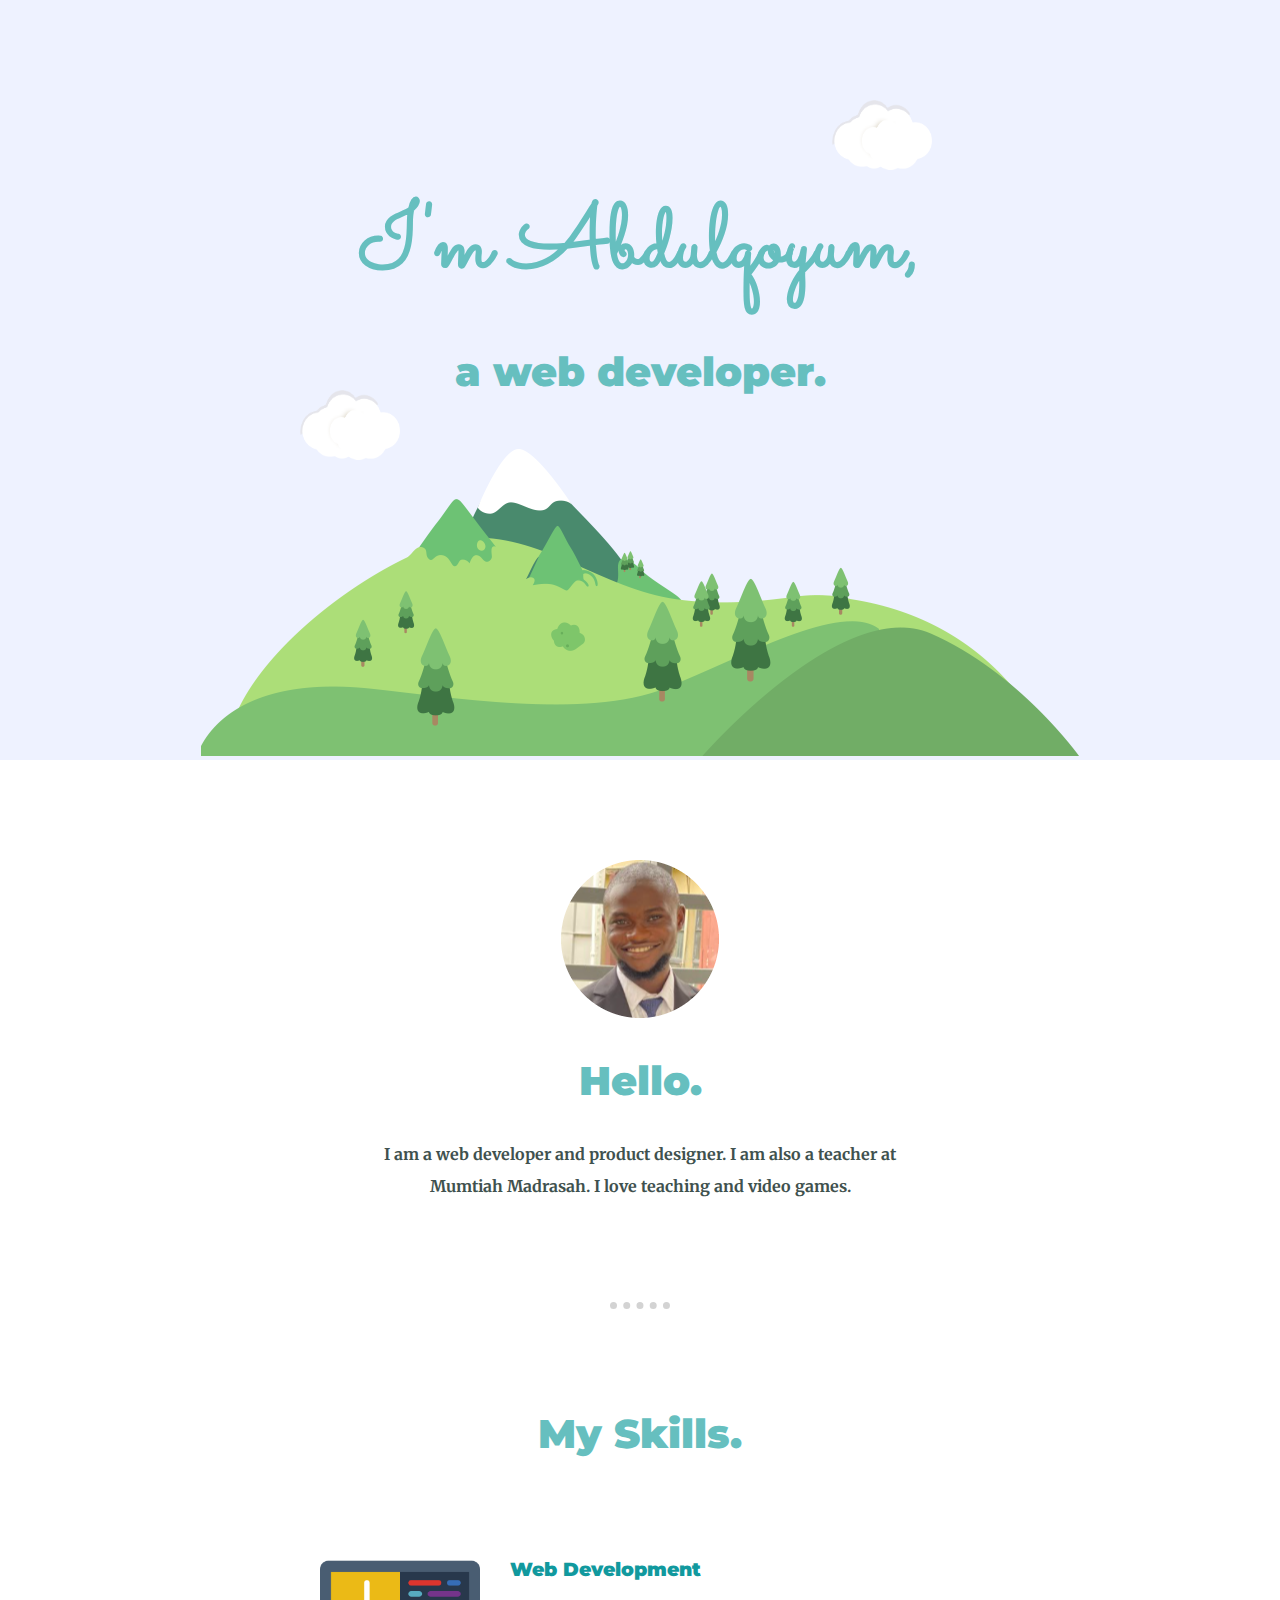
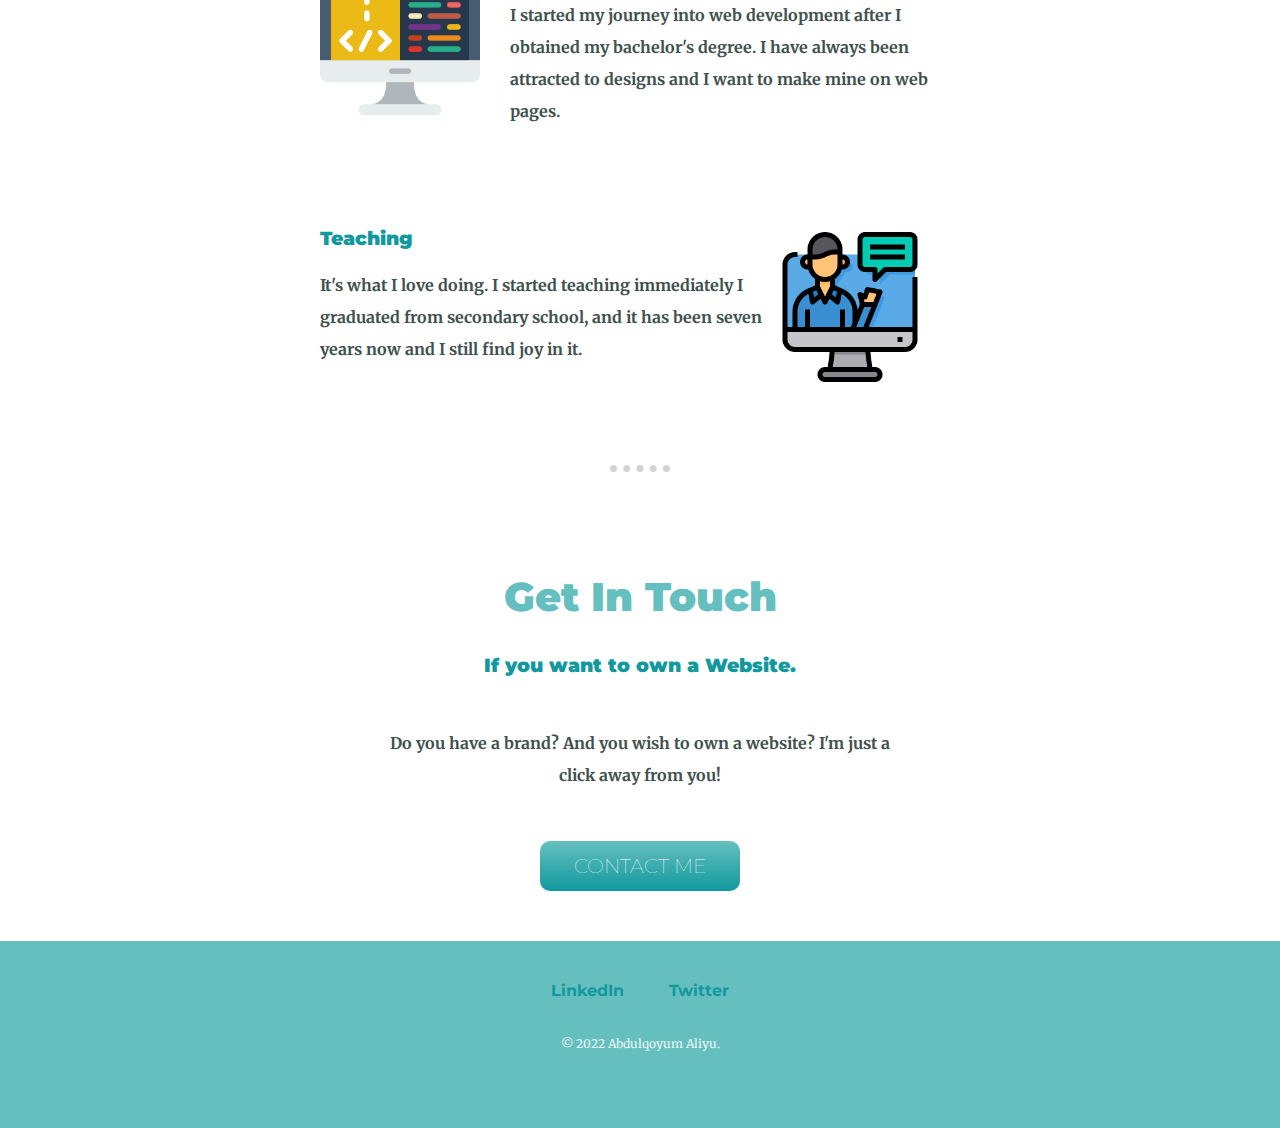
<file: index.html>
<!DOCTYPE html>
<html lang="en" dir="ltr">
  <head>
    <meta charset="utf-8">
    <title>Abdulqoyum Aliyu</title>
    <link rel="stylesheet" href="css/Styles.css">
    <link rel="icon" href="favicon.ico">
    <link href="https://fonts.googleapis.com/css2?family=Merriweather&family=Montserrat&family=Sacramento&display=swap" rel="stylesheet">
  </head>
  <body>
    <div class="top-container">
      <img class="top-cloud" src="Images/Cloud.png" alt="Cloud-img">
      <h1>I'm Abdulqoyum,</h1>
      <h2>a web developer.</h2>
      <img class="bottom-cloud" id="bottom" src="Images/Cloud.png" alt="Cloud-img">
      <br>
      <img class="Mountain1" src="Images/mountain1.png" alt="">
    </div>
    <div class="middle-container">
      <div class="profile">
        <img class="my-dp" src="Images/Profile.png" alt="Abdulqoyum's picture">
        <h2>Hello.</h2>
        <p class="about-me">I am a web developer and product designer. I am also a teacher at Mumtiah Madrasah. I love teaching and video games.</p>
      </div>
      <hr>
      <div class="skills">
        <h2>My Skills.</h2>
        <div class="skill-row">
          <img class="web-img" src="Images/coding.png" alt="Web dev">
          <h3>Web Development</h3>
          <p>I started my journey into web development after I obtained my bachelor's degree. I have always been attracted to designs and I want to make mine on web pages.</p>
        </div>
        <div class="skill-row">
          <img class="teach-img" src="Images/teacher.png" alt="Teaching">
          <h3>Teaching</h3>
          <p>It's what I love doing. I started teaching immediately I graduated from secondary school, and it has been seven years now and I still find joy in it.</p>
        </div>
      </div>
      <hr>
      <div class="contact-me">
        <h2>Get In Touch</h2>
        <h3 class="Contact-h3">If you want to own a Website.</h3>
        <p class="contact-desc">Do you have a brand? And you wish to own a website? I'm just a click away from you!</p>
        <a class="BUTTON_WLB" href="mailto:olamide2497@gmail.com">CONTACT ME</a>
      </div>
    </div>


    <div class="bottom-container">
      <a class="footer-link" href="https://www.linkedin.com/">LinkedIn</a>
      <a class="footer-link" href="https://twitter.com/">Twitter</a>
      <p class="copyright">© 2022 Abdulqoyum Aliyu.</p>
    </div>

  </body>
</html>
</file>
<file: css/Styles.css>
body {
  margin: 0;
  text-align: center;
  font-family: 'Merriweather', serif;
  font-weight: bold;
  color: #40514E;
}

h1 {
  margin: 50px auto 0 auto;
  padding-top: 32px;
  font-family: 'Sacramento', cursive;
  font-size: 5.625rem;
  color: #66BFBF;
}

h2 {
  font-family: 'Montserrat', sans-serif;
  font-size: 2.5rem;
  font-weight: bolder;
  color: #66BFBF;
}

h3 {
  font-family: 'Montserrat', sans-serif;
  font-weight: bolder;
  color: #11999E;
}

p {
  line-height: 2;
}

hr {
  border-style: none;
  width: 60px;
  border-top-style: dotted;
  border-width: 7px;
  border-color: lightgrey;
  margin: 100px auto;
}

.top-container {
  background-color: #EEF2FF;
  position: relative;
  padding-top: 100px;
}

.about-me {
  width: 40%;
  margin: auto;
}
.skill-row {
  width: 50%;
  margin: 100px auto;
  text-align: left;
}

.bottom-container {
  background-color: #66BFBF;
  padding: 40px 10px;
  font-family: 'Montserrat', sans-serif;
}

.Contact-h3 {
  margin-top: 0;
}

.contact-desc {
  width: 40%;
  margin: 50px auto;
}

.footer-link {
  padding: 20px;
  color: #11999E;
  text-decoration: none;
}

.copyright {
  padding: 20px;
  color: #EAF6F6;
  font-size: 0.75rem;
  font-family: 'Merriweather', serif;
  font-weight: normal;
}

.top-cloud {
  height: 70px;
  width: 100px;
  position: absolute;
  left: 65%;
}

.bottom-cloud {
  height: 70px;
  width: 100px;
  position: absolute;
  left: 300px;
  bottom: 300px;
}

.my-dp {
  margin: 100px 50px auto;
}
.web-img {
  width: 25%;
  float: left;
  margin-right: 30px;
}
.teach-img {
  width: 25%;
  float: right;
  margin-right: 30px;
}

.BUTTON_WLB {
   background: #66BFBF;
   background-image: -webkit-linear-gradient(top, #66BFBF, #11999E);
   background-image: -moz-linear-gradient(top, #66BFBF, #11999E);
   background-image: -ms-linear-gradient(top, #66BFBF, #11999E);
   background-image: -o-linear-gradient(top, #66BFBF, #11999E);
   background-image: -webkit-gradient(to bottom, #66BFBF, #11999E);
   -webkit-border-radius: 10px;
   -moz-border-radius: 10px;
   border-radius: 10px;
   color: #FFFFFF;
   font-family: 'Montserrat', sans-serif;
   font-size: 20px;
   font-weight: 100;
   width: 200px;
   height: 50px;
   line-height: 2.5;
   text-decoration: none;
   display: inline-block;
   cursor: pointer;
   text-align: center;
   margin-bottom: 50px;
}

.BUTTON_WLB:hover {
   background: #11999E;
   background-image: -webkit-linear-gradient(top, #11999E, #66BFBF);
   background-image: -moz-linear-gradient(top, #11999E, #66BFBF);
   background-image: -ms-linear-gradient(top, #11999E, #66BFBF);
   background-image: -o-linear-gradient(top, #11999E, #66BFBF);
   background-image: -webkit-gradient(to bottom, #11999E, #66BFBF);
   -webkit-border-radius: 10px;
   -moz-border-radius: 10px;
   border-radius: 10px;
   text-decoration: none;
}
</file>
